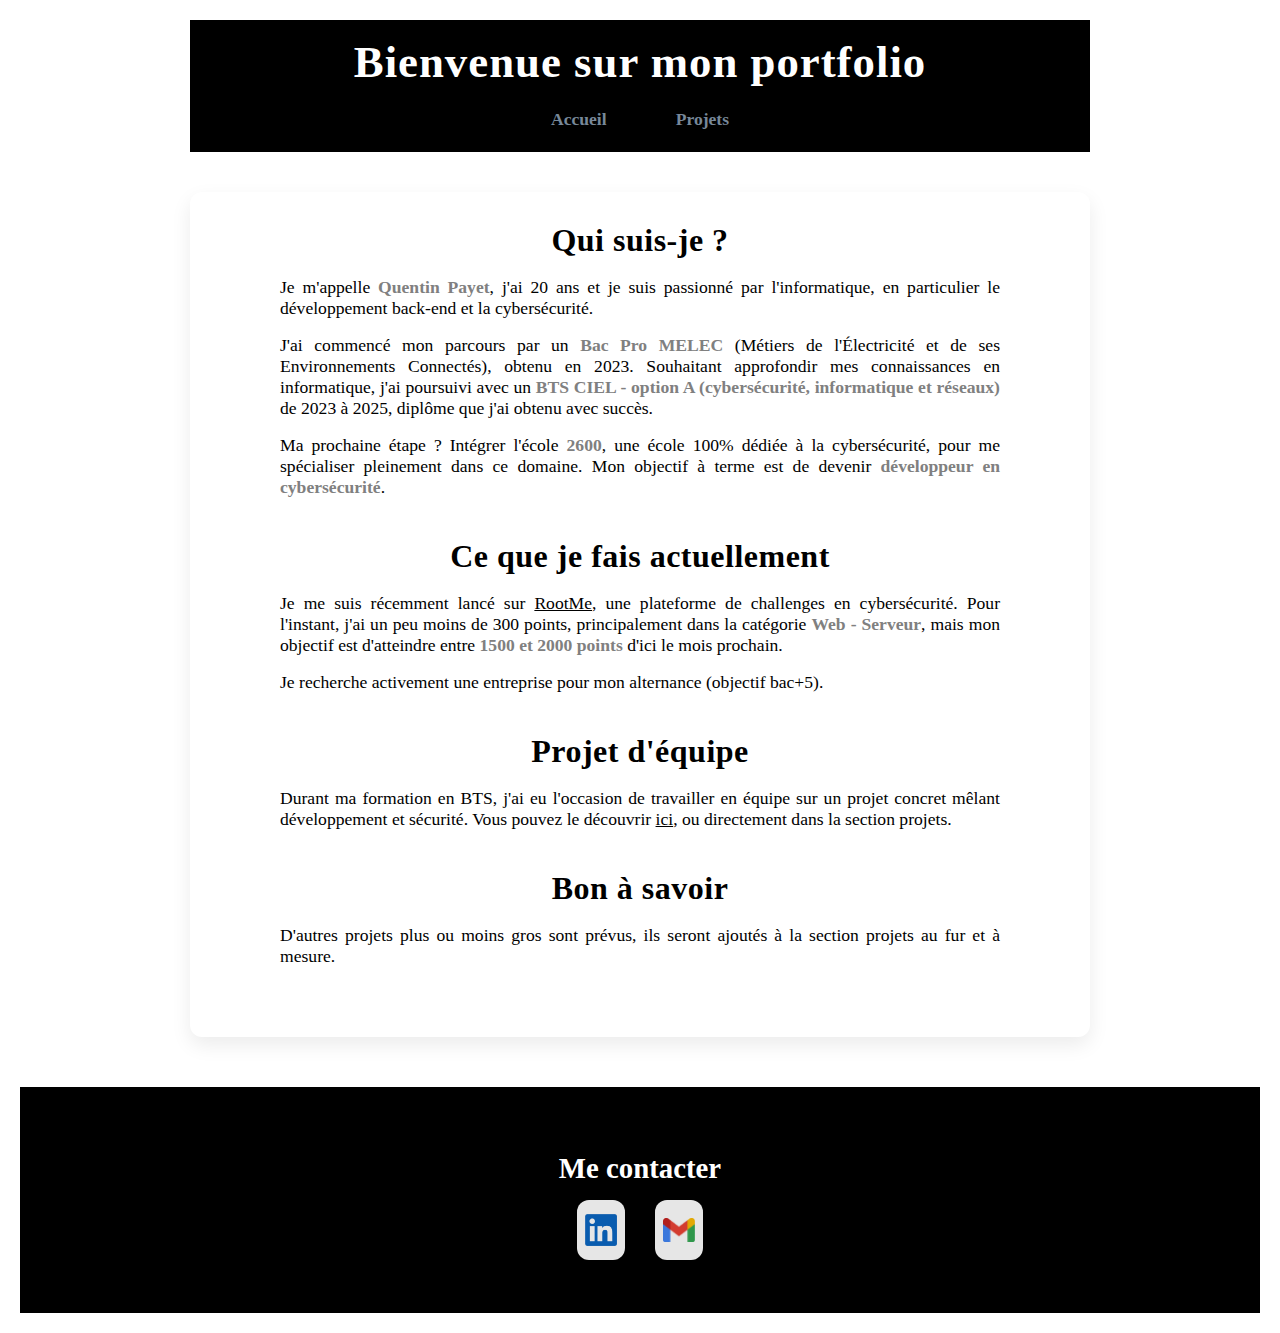
<file: index.html>
<!DOCTYPE html>
<html lang="fr">
<head>
  <meta charset="UTF-8">
  <title>Quentin Payet – Portfolio</title>
  <meta name="viewport" content="width=device-width, initial-scale=1.0">
  <link rel="stylesheet" href="style.css">
</head>

<body class="style-page">
  <header>
    <h1>Bienvenue sur mon portfolio</h1>
    <nav>
      <a href="index.html">Accueil</a>
      <a href="projets/projets.html">Projets</a>
    </nav>
  </header>

  <main class="index-page">
    <section id="presentation">
      <h2>Qui suis-je ?</h2>
      <p>Je m'appelle <strong>Quentin Payet</strong>, j'ai 20 ans et je suis passionné par l'informatique, en particulier le développement back-end et la cybersécurité.</p>

      <p>J'ai commencé mon parcours par un <strong>Bac Pro MELEC</strong> 
        (Métiers de l'Électricité et de ses Environnements Connectés), obtenu en 2023. Souhaitant approfondir mes connaissances en informatique, 
        j'ai poursuivi avec un <strong>BTS CIEL - option A (cybersécurité, informatique et réseaux)</strong> de 2023 à 2025, diplôme que j'ai obtenu avec succès.</p>

      <p>Ma prochaine étape ? Intégrer l'école <strong>2600</strong>, une école 100% dédiée à la cybersécurité, pour me spécialiser pleinement dans ce domaine. 
        Mon objectif à terme est de devenir <strong>développeur en cybersécurité</strong>.</p>
    </section>

    <section id="experience">
      <h2>Ce que je fais actuellement</h2>
        <p>Je me suis récemment lancé sur <a href="https://www.root-me.org/" target="_blank">RootMe</a>, une plateforme de challenges en cybersécurité. 
        Pour l'instant, j'ai un peu moins de 300 points, principalement dans la catégorie <strong>Web - Serveur</strong>, 
        mais mon objectif est d'atteindre entre <strong>1500 et 2000 points</strong> d'ici le mois prochain.</p>
        <p>Je recherche activement une entreprise pour mon alternance (objectif bac+5).</p>
    </section>

    <section id="projet">
      <h2>Projet d'équipe</h2>
      <p>Durant ma formation en BTS, j'ai eu l'occasion de travailler en équipe sur un projet concret mêlant développement et sécurité. Vous pouvez le découvrir
        <a href="projets/arrosage_intelligent.html">ici</a>, ou directement dans la section projets.
      </p>
    </section>

    <section id="bon-à-savoir">
      <h2>Bon à savoir</h2>
      <p>D'autres projets plus ou moins gros sont prévus, ils seront ajoutés à la section projets au fur et à mesure.</p>
    </section>

  </main>
  <footer>
    <section id="contact">
      <h2>Me contacter</h2>
      <div class="contact-icons">
        <a href="https://www.linkedin.com/in/quentin-payet-008876279/" target="_blank" title="LinkedIn">
          <img src="img/linkedin.png" alt="LinkedIn">
        </a>
        <a href="mailto:quentin.payet77@gmail.com" title="Email">
          <img src="img/email.png" alt="Email">
        </a>
      </div>
    </section>
    </footer>
  
</body>
</html>
</file>
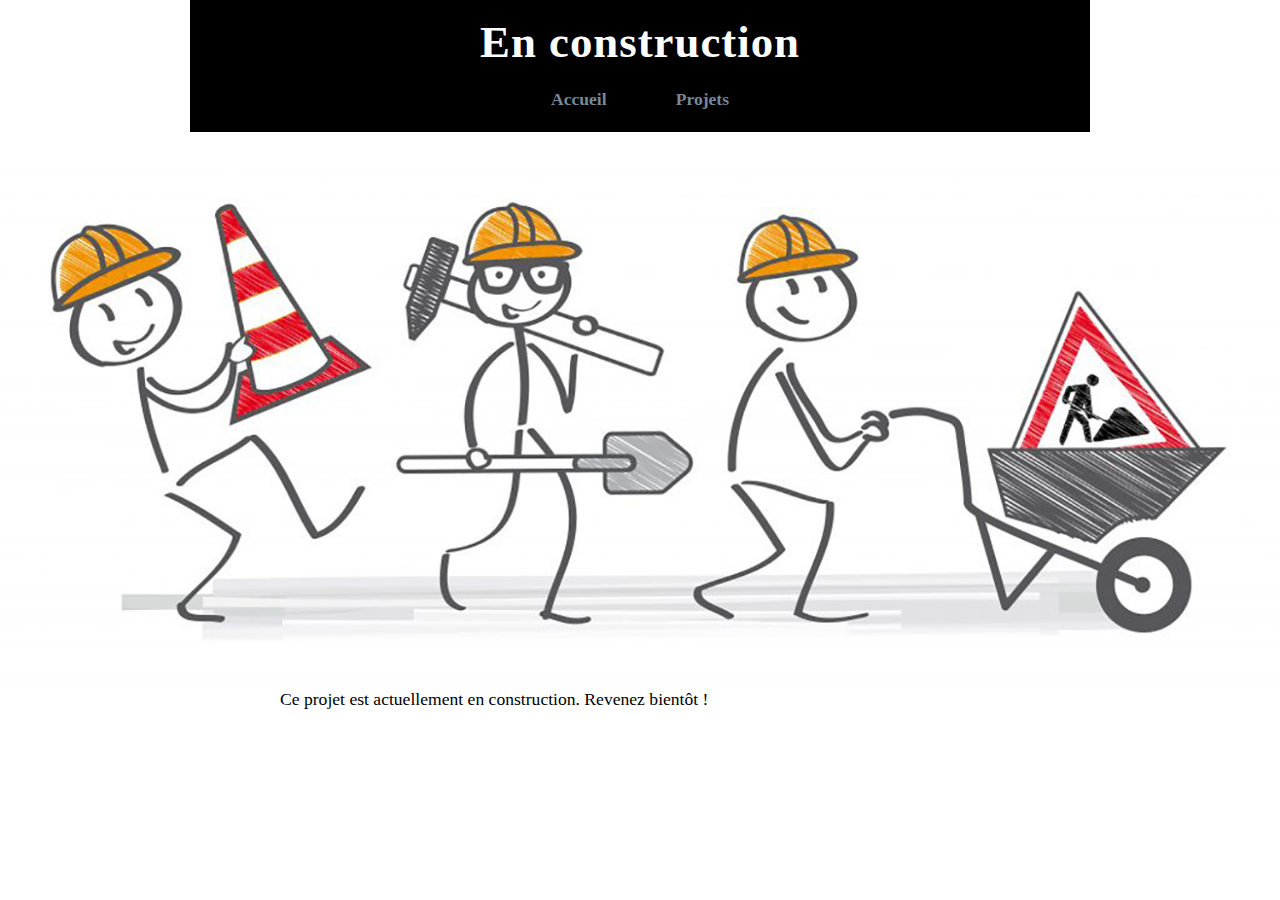
<file: projets/en_construction.html>
<!DOCTYPE html>
<html lang="fr">
<head>
  <meta charset="UTF-8">
  <title>En construction</title>
  <link rel="stylesheet" href="../style.css">
</head>
<body>
  <header>
    <h1>En construction</h1>
    <nav>
        <a href="../index.html">Accueil</a>
        <a href="../projets/projets.html">Projets</a>
    </nav>
  </header>

  <main>
    <img src="../img/travaux_en_cours.jpg" alt="En construction" style="max-width: 100%; border-radius: 10px;">
    <p>Ce projet est actuellement en construction. Revenez bientôt !</p>
  </main>
</body>
</html>
</file>
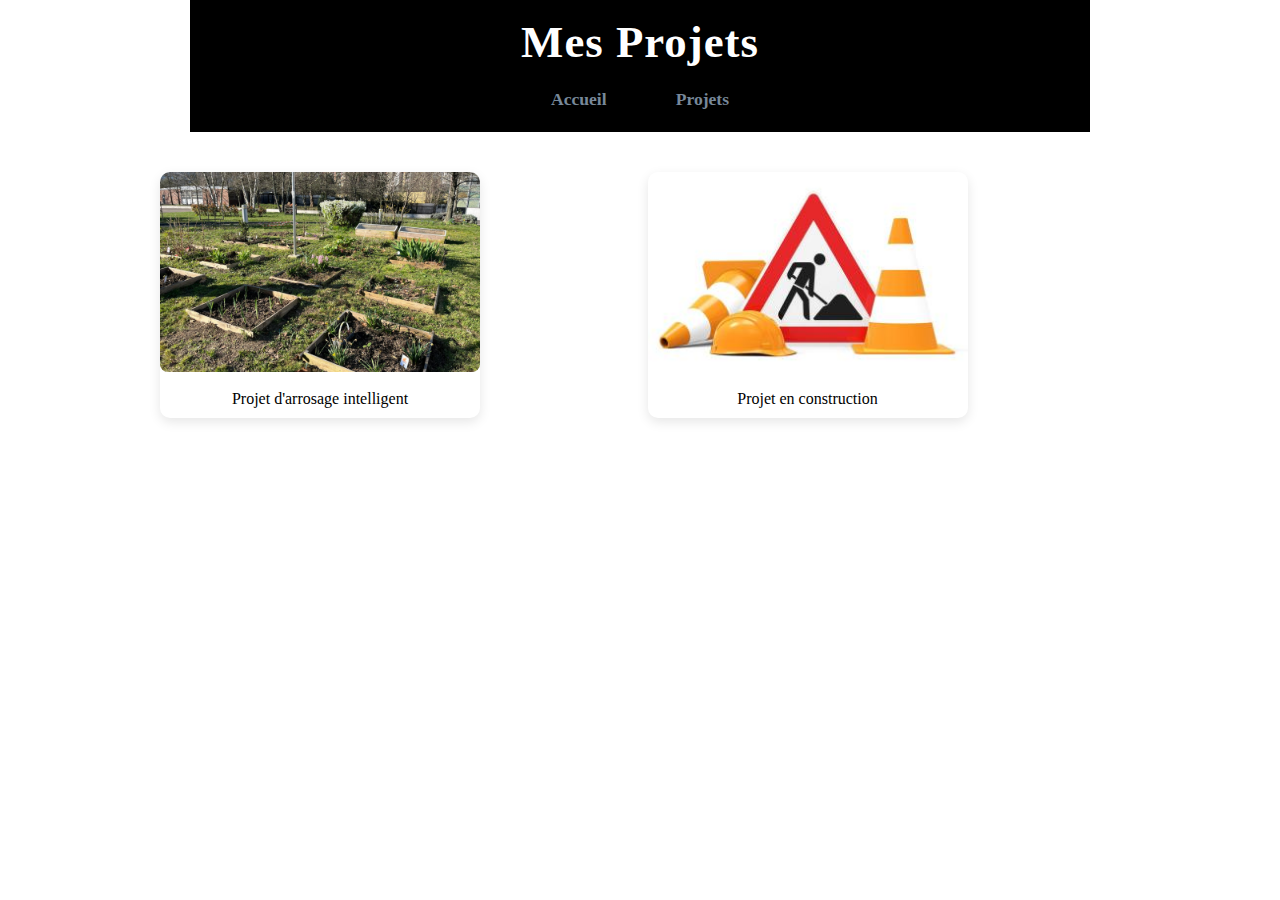
<file: projets/projets.html>
<!DOCTYPE html>
<html lang="fr">
<head>
  <meta charset="UTF-8">
  <title>Mes Projets - Portfolio</title>
  <link rel="stylesheet" href="../style.css">
</head>
<body>
  <header>
    <h1>Mes Projets</h1>
    <nav>
        <a href="../index.html">Accueil</a>
        <a href="../projets/projets.html">Projets</a>
  </header>

  <main class="project-gallery">
    <div class="project">
      <a href="arrosage_intelligent.html">
        <img src="../img/potager.jpg" alt="Projet 1 - Arrosage Intelligent">
        <span>Projet d'arrosage intelligent</span>
      </a>
    </div>
    <div class="project">
      <a href="en_construction.html">
        <img src="../img/TRAVAUX.jpeg" alt="Projet 2 - En construction">
        <span>Projet en construction</span>
      </a>
    </div>
  </main>
</body>
</html>
</file>
<file: style.css>
@import url('css/base.css');
@import url('css/header.css');
@import url('css/projects.css');
@import url('css/contact.css');
@import url('css/footer.css');
</file>
